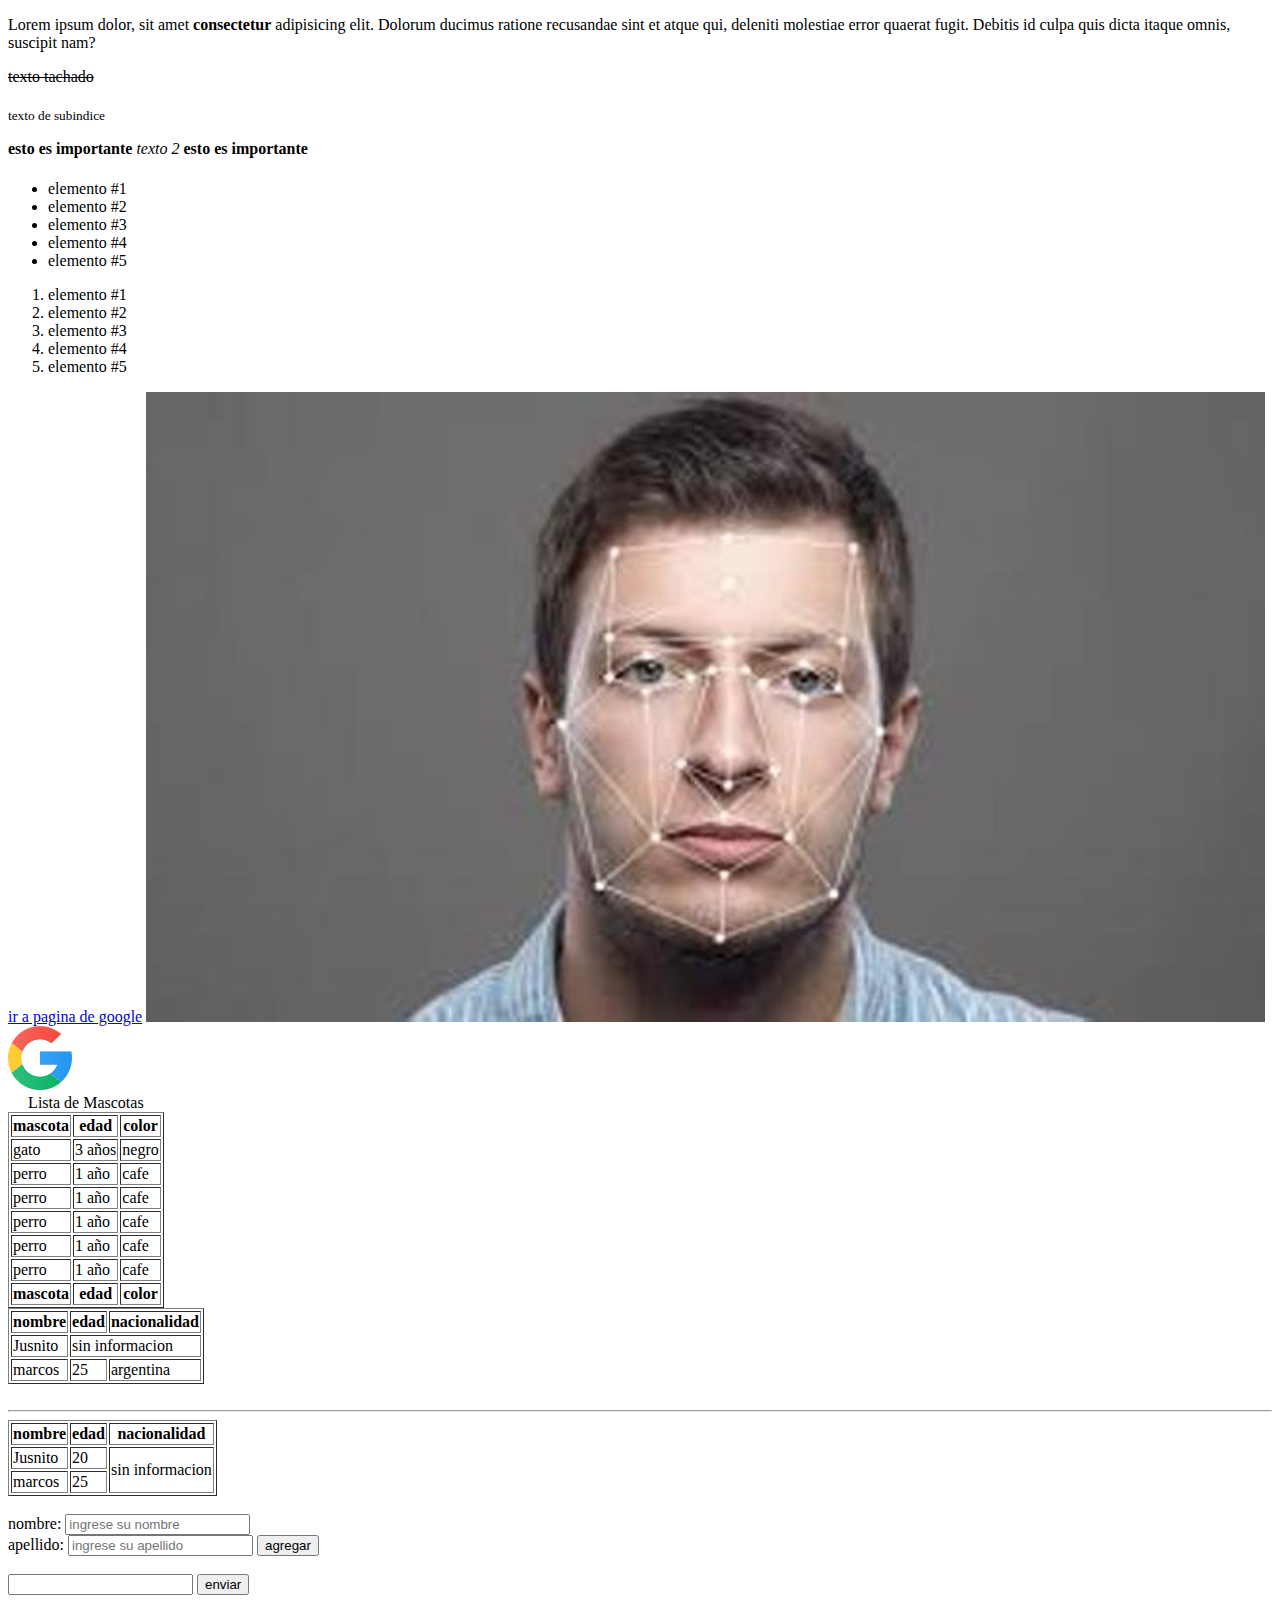
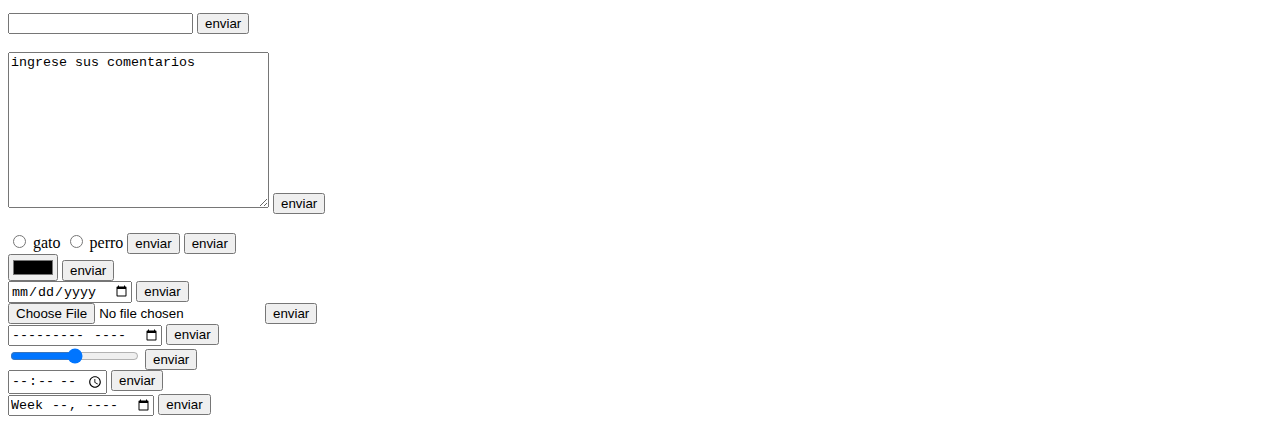
<file: index.html>
<!DOCTYPE html>
<html lang="es">
<head>
    <meta charset="UTF-8">
    <meta http-equiv="X-UA-Compatible" content="IE=edge">
    <meta name="viewport" content="width=device-width, initial-scale=1.0">
    <title>primeros pasos</title>
</head>
<body>
    <p>Lorem ipsum dolor, sit amet <b>consectetur</b> adipisicing elit. Dolorum ducimus ratione recusandae sint et atque qui, deleniti molestiae error quaerat fugit. Debitis id culpa quis dicta itaque omnis, suscipit nam?</p>
    <s>texto tachado</s>
    <p><sub>texto de subindice</sub></p>
    <strong>esto es importante</strong>
    <i>texto 2</i>
    <b>esto es importante</b>
    <h1></h1>
<!--listas-->
<ul> <!--desordenadas-->
    <li>elemento #1</li>
    <li>elemento #2</li>
    <li>elemento #3</li>
    <li>elemento #4</li>
    <li>elemento #5</li>
</ul>
<ol> <!--ordenadas-->
    <li>elemento #1</li>
    <li>elemento #2</li>
    <li>elemento #3</li>
    <li>elemento #4</li>
    <li>elemento #5</li>  
    </ol>
<!--anclas o vinvulos-->
    <a href="https://www.google.cl"> ir a pagina de google</a>
<!--imagenes-->
    <img src="cara-kld--1200x630@abc.jpg" alt=" cara de alguien">
<!--imagen con vinculo-->
<a href="https://www.google.cl"><img src="2993685_brand_brands_google_logo_logos_icon.png" alt=" ir a google"></a>
<!--tablas-->
    <table border="1">
        <caption>Lista de Mascotas</caption>
        <thead>
            <tr>
                <th>mascota</th>
                <th>edad</th>
                <th>color</th>
            </tr>
        </thead>
        <tfoot> <!--para tablas extensas-->
            <tr>
                <th>mascota</th>
                <th>edad</th>
                <th>color</th>
            </tr>
        </tfoot>
        <tbody>
            <tr>
               <td>gato</td> 
               <td>3 años</td> 
               <td>negro</td> 
            </tr>
            <tr>
                <td>perro</td>
                <td>1 año</td>
                <td>cafe</td>
            </tr>
            <tr>
                <td>perro</td>
                <td>1 año</td>
                <td>cafe</td>
            </tr>
            <tr>
                <td>perro</td>
                <td>1 año</td>
                <td>cafe</td>
            </tr>
            <tr>
                <td>perro</td>
                <td>1 año</td>
                <td>cafe</td>
            </tr>
            <tr>
                <td>perro</td>
                <td>1 año</td>
                <td>cafe</td>
            </tr>
        </tbody>
    </table>

    <table border="1">
        <thead>
            <tr>
                <th>nombre</th>
                <th>edad</th>
                <th>nacionalidad</th>
            </tr>
        </thead>
        <tbody>
            <tr>
                <td>Jusnito</td>
                <td colspan="2">sin informacion</td>
            </tr>
            <tr>
                <td>marcos</td>
                <td>25</td>
                <td>argentina</td>
            </tr>
        </tbody>
    </table>
<br>
<hr>
    <table border="1">
        <thead>
            <tr>
                <th>nombre</th>
                <th>edad</th>
                <th>nacionalidad</th>
            </tr>
        </thead>
        <tbody>
            <tr>
                <td>Jusnito</td>
                <td>20</td>
                <td rowspan="2">sin informacion</td>
            </tr>
            <tr>
                <td>marcos</td>
                <td>25</td>
                
            </tr>
        </tbody>
    </table>
<br>
<!--formularios-->
<form action="enviando.html" method="GET">
    <label for="nombre">nombre:</label> <!--etiqueta para relacionar con el input-->
    <input name="nombre" id="nombre" type="text" placeholder="ingrese su nombre" required>
    <br>
    <label for="apellido">apellido:</label>
    <input name="apellido" id="apellido" type="text" placeholder="ingrese su apellido"> 
    <button type="submit">agregar</button>
</form>

<br>

<form action="">
    <input type="email" required>
    <button type="submit">enviar</button>
</form>
<br>
<form action="">
    <input type="password">
    <button type="submit">enviar</button>
</form>
<br>
<form action="">
    <textarea name="" id="" cols="30" rows="10">ingrese sus comentarios</textarea>
    <button type="submit">enviar</button>
</form>
<br>
<form action="">
    <input type="radio" value="gato" id="gato" name="mascota"> 
    <label for="gato">gato</label>
    <input type="radio" value="perro" id="perro" name="mascota">
    <label for="perro">perro</label>
    <button type="submit">enviar</button>
    <input type="button" value="enviar">
    <br>
    <form action="">
        <input type="color">
        <button type="submit">enviar</button>
    </form>
</form>
<form action="">
    <input type="date">
    <button type="submit">enviar</button>
</form>
<form action="">
    <input type="file">
    <button type="submit">enviar</button>
</form>
<form action="">
    <input type="month">
    <button type="submit">enviar</button>
</form>
<form action="">
    <input type="range">
    <button type="submit">enviar</button>
</form>
<form action="">
    <input type="time">
    <button type="submit">enviar</button>
</form>
<form action="">
    <input type="week">
    <button type="submit">enviar</button>
</form>
</body>
</html>
</file>
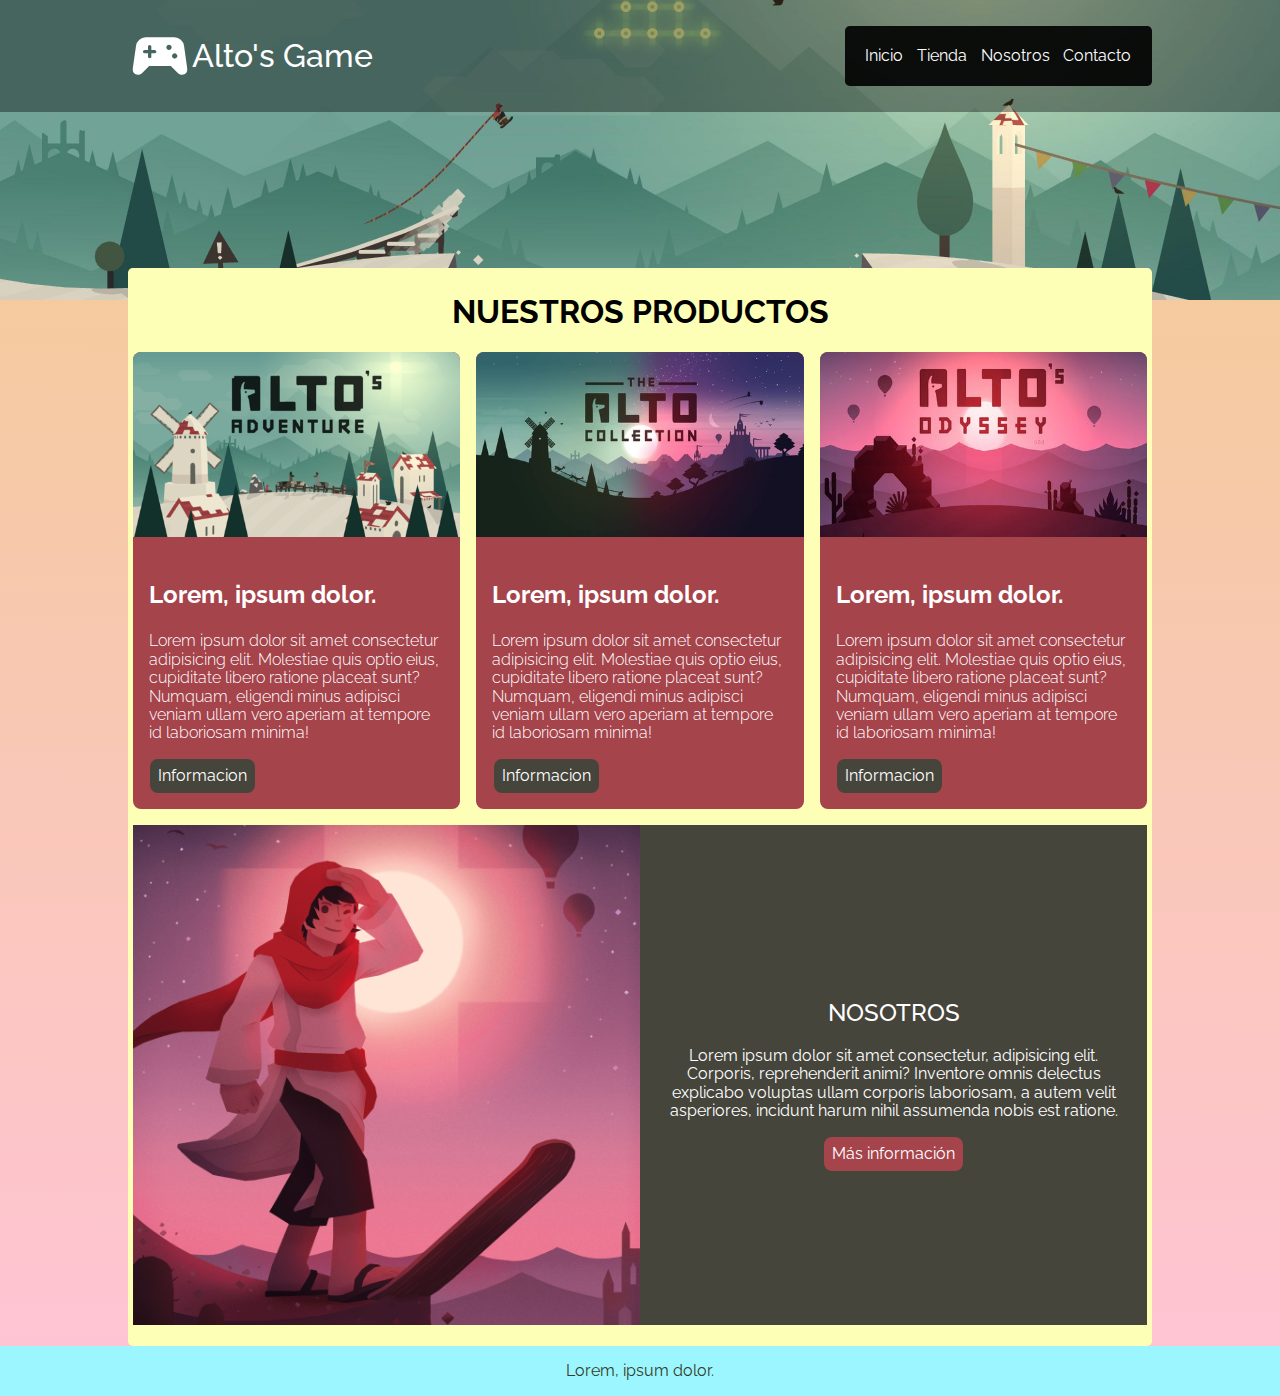
<file: ejercicio-flexbox/index.html>
<!DOCTYPE html>
<html lang="en">
<head>
    <meta charset="UTF-8">
    <meta http-equiv="X-UA-Compatible" content="IE=edge">
    <meta name="viewport" content="width=device-width, initial-scale=1.0">
    <title>Altos Games</title>
    <link rel="stylesheet" href="normalize.css">
    <link rel="preconnect" href="https://fonts.googleapis.com">
    <link rel="preconnect" href="https://fonts.gstatic.com" crossorigin>
    <link href="https://fonts.googleapis.com/css2?family=Raleway:wght@200;300;400;500&display=swap" rel="stylesheet">
    <link rel="stylesheet" href="style.css">
</head>
<body>
    <header class="bg-header">
        <div class="bg-navbar">
            <div class="container">
                <div class="navbar">
                    <a href="" class="navbar-brand">
                        <img src="imagenes/sports_esports_FILL1_wght400_GRAD0_opsz48.svg" alt="">
                        Alto's Game
                    </a>
                    <nav class="navbar-nav">
                        <a href="" class="navbar-link">Inicio</a>
                        <a href="" class="navbar-link">Tienda</a>
                        <a href="" class="navbar-link">Nosotros</a>
                        <a href="" class="navbar-link">Contacto</a>
                    </nav>
                </div>
            </div>
        </div>
    </header>
    <main class="container main">
        <h1 class="main-title">Nuestros Productos</h1>
        <section class="tienda">
            <article class="card">
                <img src="imagenes/card-1-min.png" alt="" class="card-img">
                <div class="card-body">
                    <h5>Lorem, ipsum dolor.</h5>
                    <p>Lorem ipsum dolor sit amet consectetur adipisicing elit. Molestiae quis optio eius, cupiditate libero ratione placeat sunt? Numquam, eligendi minus adipisci veniam ullam vero aperiam at tempore id laboriosam minima!</p>
                    <a href="" class="btn btn-info">Informacion</a>
                </div>
            </article>
            <article class="card">
                <img src="imagenes/card-2-min.jpg" alt="" class="card-img">
                <div class="card-body">
                    <h5>Lorem, ipsum dolor.</h5>
                    <p>Lorem ipsum dolor sit amet consectetur adipisicing elit. Molestiae quis optio eius, cupiditate libero ratione placeat sunt? Numquam, eligendi minus adipisci veniam ullam vero aperiam at tempore id laboriosam minima!</p>
                    <a href="" class="btn btn-info">Informacion</a>
                </div>
            </article>
            <article class="card">
                <img src="imagenes/card-3-min.jpg" alt="" class="card-img">
                <div class="card-body">
                    <h5>Lorem, ipsum dolor.</h5>
                    <p>Lorem ipsum dolor sit amet consectetur adipisicing elit. Molestiae quis optio eius, cupiditate libero ratione placeat sunt? Numquam, eligendi minus adipisci veniam ullam vero aperiam at tempore id laboriosam minima!</p>
                    <a href="" class="btn btn-info">Informacion</a>
                </div>
            </article>
        </section>
        <section class="nosotros">
            <div class="nosotros-col-img"></div>
            <div class="nosotros-col-text">
            <div class="nosotros-body">
                <h2>Nosotros</h2>
                <p>Lorem ipsum dolor sit amet consectetur, adipisicing elit. Corporis, reprehenderit animi? Inventore omnis delectus explicabo voluptas ullam corporis laboriosam, a autem velit asperiores, incidunt harum nihil assumenda nobis est ratione.</p>
                <a href="#" class="btn btn-danger">Más información</a>
            </div>
        </div>
        </section>
    </main>
    <footer class="bg-footer">
        <div class="container">
            <p>Lorem, ipsum dolor.</p>
        </div>
    </footer>
</body>
</html>
</file>
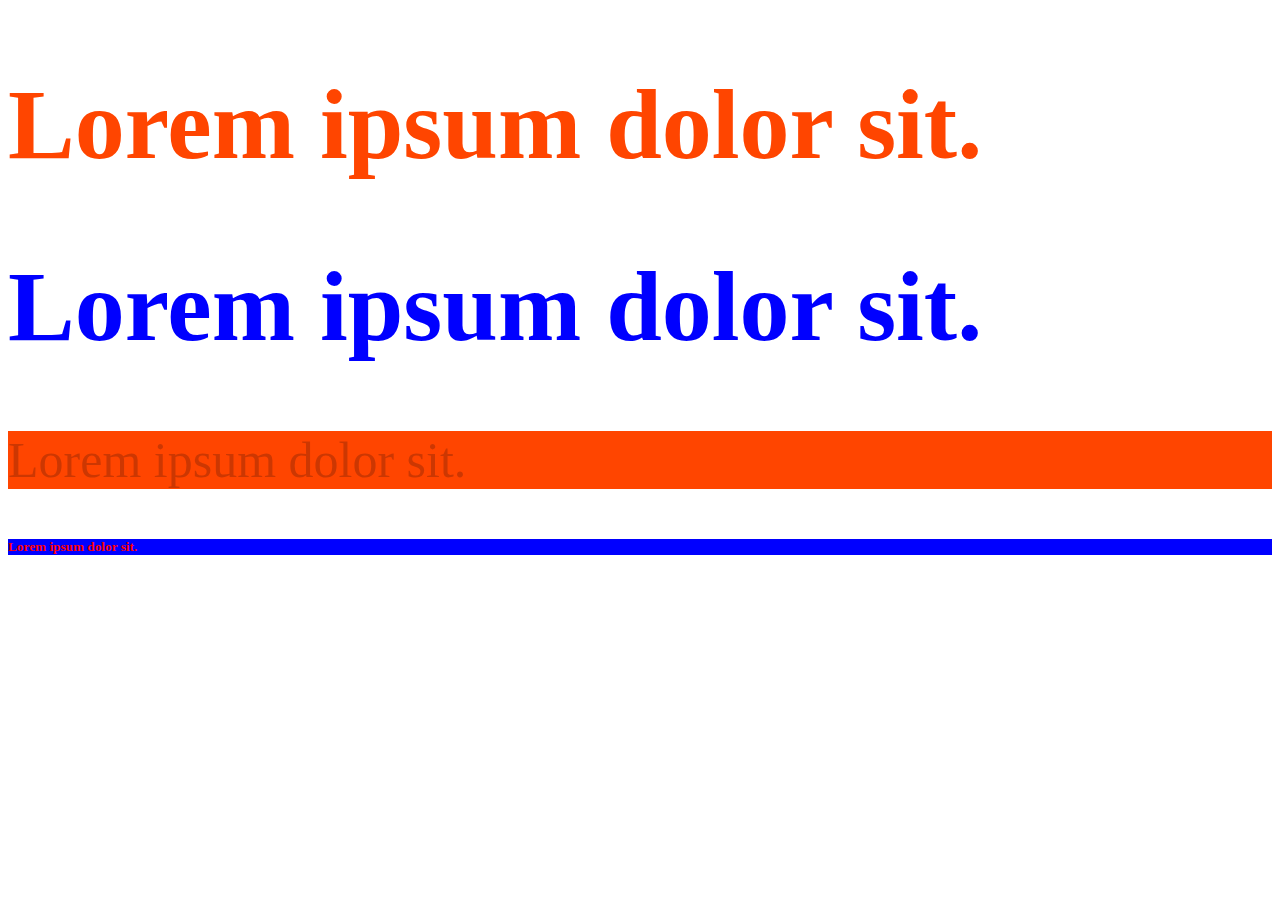
<file: intro css/index.html>
<!DOCTYPE html>
<html lang="es">
<head>
    <meta charset="UTF-8">
    <meta http-equiv="X-UA-Compatible" content="IE=edge">
    <meta name="viewport" content="width=device-width, initial-scale=1.0">
    <link rel="stylesheet" href="style.css">
    <title>Document</title>
</head>
<body>
    <h1>Lorem ipsum dolor sit.</h1>
    <h1 id="encabezado-1">Lorem ipsum dolor sit.</h1>
    <p>Lorem ipsum dolor sit.</p>
    <h5 class="text-danger bg-blue">Lorem ipsum dolor sit.</h5>
</body>
</html>
</file>
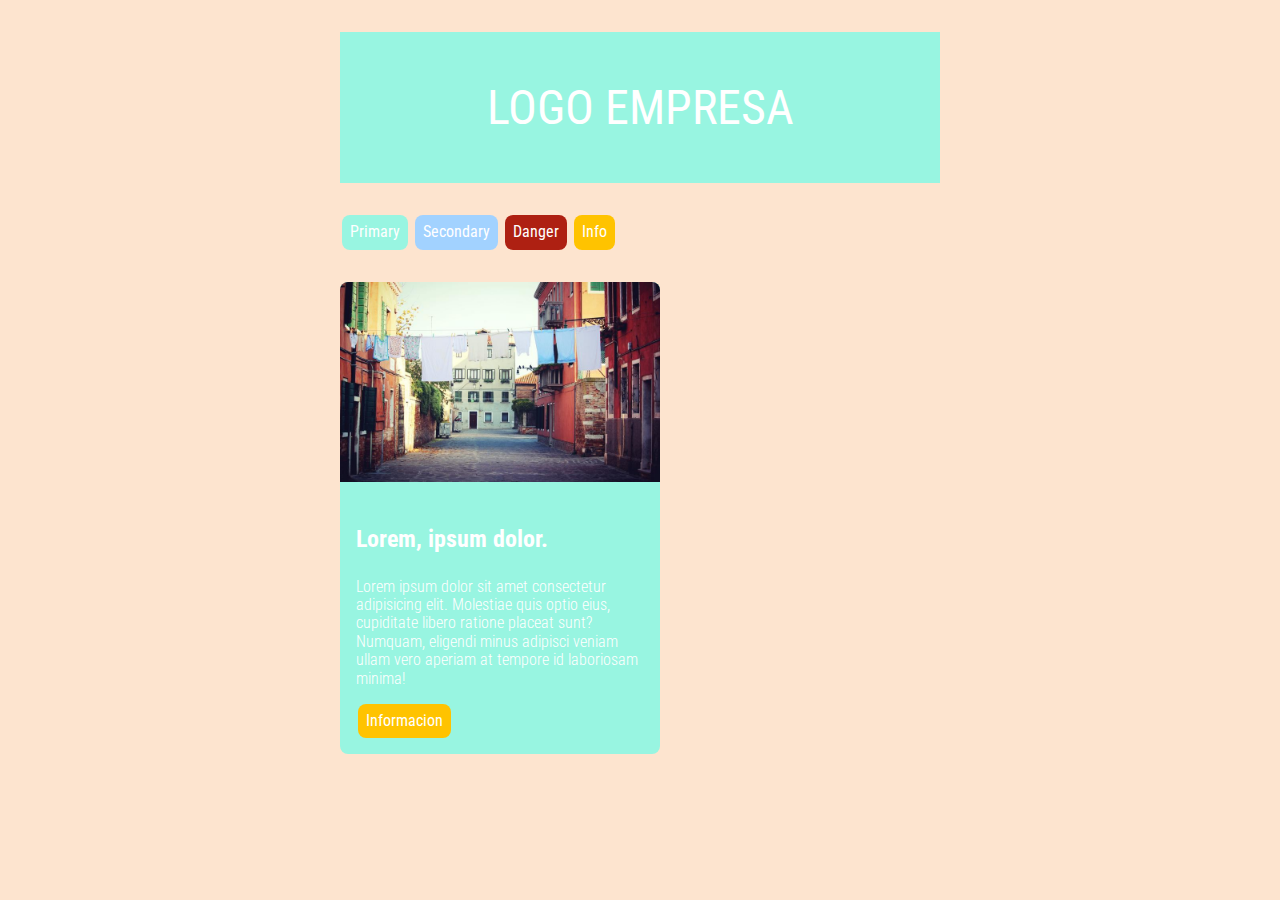
<file: practica css intermedio/index.html>
<!DOCTYPE html>
<html lang="es">
<head>
    <meta charset="UTF-8">
    <meta http-equiv="X-UA-Compatible" content="IE=edge">
    <meta name="viewport" content="width=device-width, initial-scale=1.0">
    <link rel="stylesheet" href="style.css">
    <title>Document</title>
    <link rel="stylesheet" href="normalize.css">
    <link rel="preconnect" href="https://fonts.googleapis.com">
    <link rel="preconnect" href="https://fonts.gstatic.com" crossorigin>
    <link href="https://fonts.googleapis.com/css2?family=Roboto+Condensed:wght@300;400;700&display=swap" rel="stylesheet">
</head>
<body>
    <header class="container mt-2">
        <a href="#" class="logo">LOGO EMPRESA</a>
    </header>
    <nav class="container mt-2">
        <a href="" class=" btn btn-primary">Primary</a>
        <a href="" class="btn btn-secondary">Secondary</a>
        <a href="" class="btn btn-danger">Danger</a>
        <a href="" class="btn btn-info">Info</a>
    </nav>
    <section class="container mt-2">
        <article class="card">
            <img src="imagenes/308-800x500.jpg" alt="" class="card-img">
            <div class="card-body">
                <h5>Lorem, ipsum dolor.</h5>
                <p>Lorem ipsum dolor sit amet consectetur adipisicing elit. Molestiae quis optio eius, cupiditate libero ratione placeat sunt? Numquam, eligendi minus adipisci veniam ullam vero aperiam at tempore id laboriosam minima!</p>
                <a href="" class="btn btn-info">Informacion</a>
            </div>
        </article>
    </section>
</body>
</html>
</file>
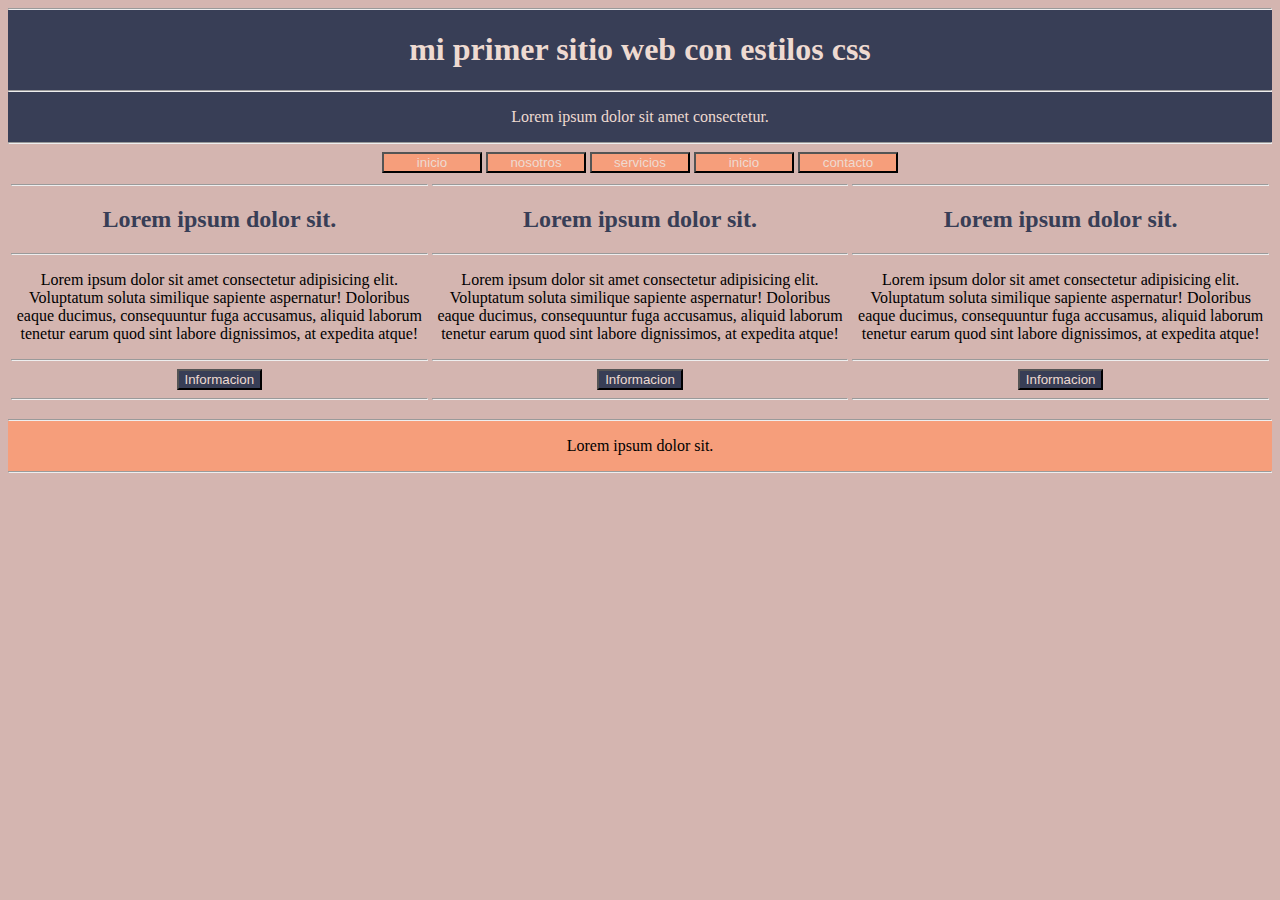
<file: practica/index.htm>
<!DOCTYPE html>
<html lang="es">
<head>
    <meta charset="UTF-8">
    <meta http-equiv="X-UA-Compatible" content="IE=edge">
    <meta name="viewport" content="width=device-width, initial-scale=1.0">
    <title>Practica</title>
    <link rel="stylesheet" href="style.css">
</head>
<body>
    <header class="bg-primary">
        <hr>
        <h1 class="text-light text-center">mi primer sitio web con estilos css</h1>
        <hr>
        <p class="text-light text-center">Lorem ipsum dolor sit amet consectetur.</p>
        <hr>
    </header>

    <nav class="text-center">
        <button class="text-light bg-secondary width-100">inicio</button>
        <button class="text-light bg-secondary width-100">nosotros</button>
        <button class="text-light bg-secondary width-100">servicios</button>
        <button class="text-light bg-secondary width-100">inicio</button>
        <button class="text-light bg-secondary width-100">contacto</button>
    </nav>

    <div class="">
        <table>
            <tr>
                <td>
                    <div class="bg-info text-center">
                    <hr>
                    <h2 class="text-primary">Lorem ipsum dolor sit.</h2>
                    <hr>
                    <p>Lorem ipsum dolor sit amet consectetur adipisicing elit. Voluptatum soluta similique sapiente aspernatur! Doloribus eaque ducimus, consequuntur fuga accusamus, aliquid laborum tenetur earum quod sint labore dignissimos, at expedita atque!</p>
                    <hr>
                    <button class="bg-primary text-light">Informacion</button>
                    <hr>
                </div>
                </td>
                <td>
                    <div class="bg-info text-center">
                    <hr>
                    <h2 class="text-primary">Lorem ipsum dolor sit.</h2>
                    <hr>
                    <p>Lorem ipsum dolor sit amet consectetur adipisicing elit. Voluptatum soluta similique sapiente aspernatur! Doloribus eaque ducimus, consequuntur fuga accusamus, aliquid laborum tenetur earum quod sint labore dignissimos, at expedita atque!</p>
                    <hr>
                    <button class="bg-primary text-light">Informacion</button>
                    <hr>
                </div>
                </td>
                <td>
                    <div class="bg-info text-center">
                    <hr>
                    <h2 class="text-primary">Lorem ipsum dolor sit.</h2>
                    <hr>
                    <p>Lorem ipsum dolor sit amet consectetur adipisicing elit. Voluptatum soluta similique sapiente aspernatur! Doloribus eaque ducimus, consequuntur fuga accusamus, aliquid laborum tenetur earum quod sint labore dignissimos, at expedita atque!</p>
                    <hr>
                    <button class="bg-primary text-light">Informacion</button>
                    <hr>
                </div>
                </td>
            </tr>
        </table>
    </div>

    <footer class="bg-secondary"> 
        <hr>
        <p class="text-center">
            Lorem ipsum dolor sit.
        </p>
        <hr>
    </footer>

</body>
</html>
</file>
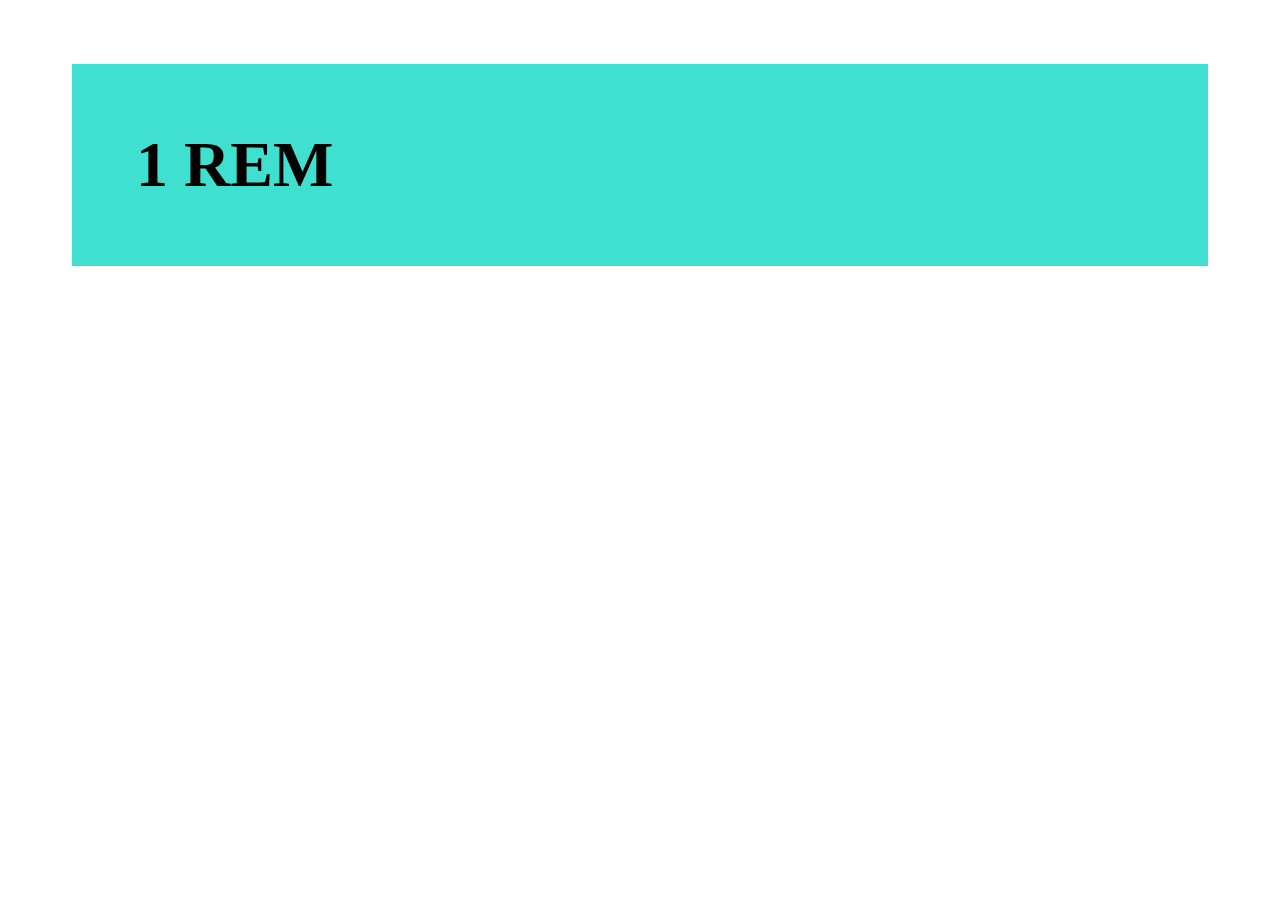
<file: rem y em/index.html>
<!DOCTYPE html>
<html lang="en">
<head>
    <meta charset="UTF-8">
    <meta http-equiv="X-UA-Compatible" content="IE=edge">
    <meta name="viewport" content="width=device-width, initial-scale=1.0">
    <link rel="stylesheet" href="style.css">
    <title>Document</title>
</head>
<body>
    <h1> 1 REM</h1>
</body>
</html>
</file>
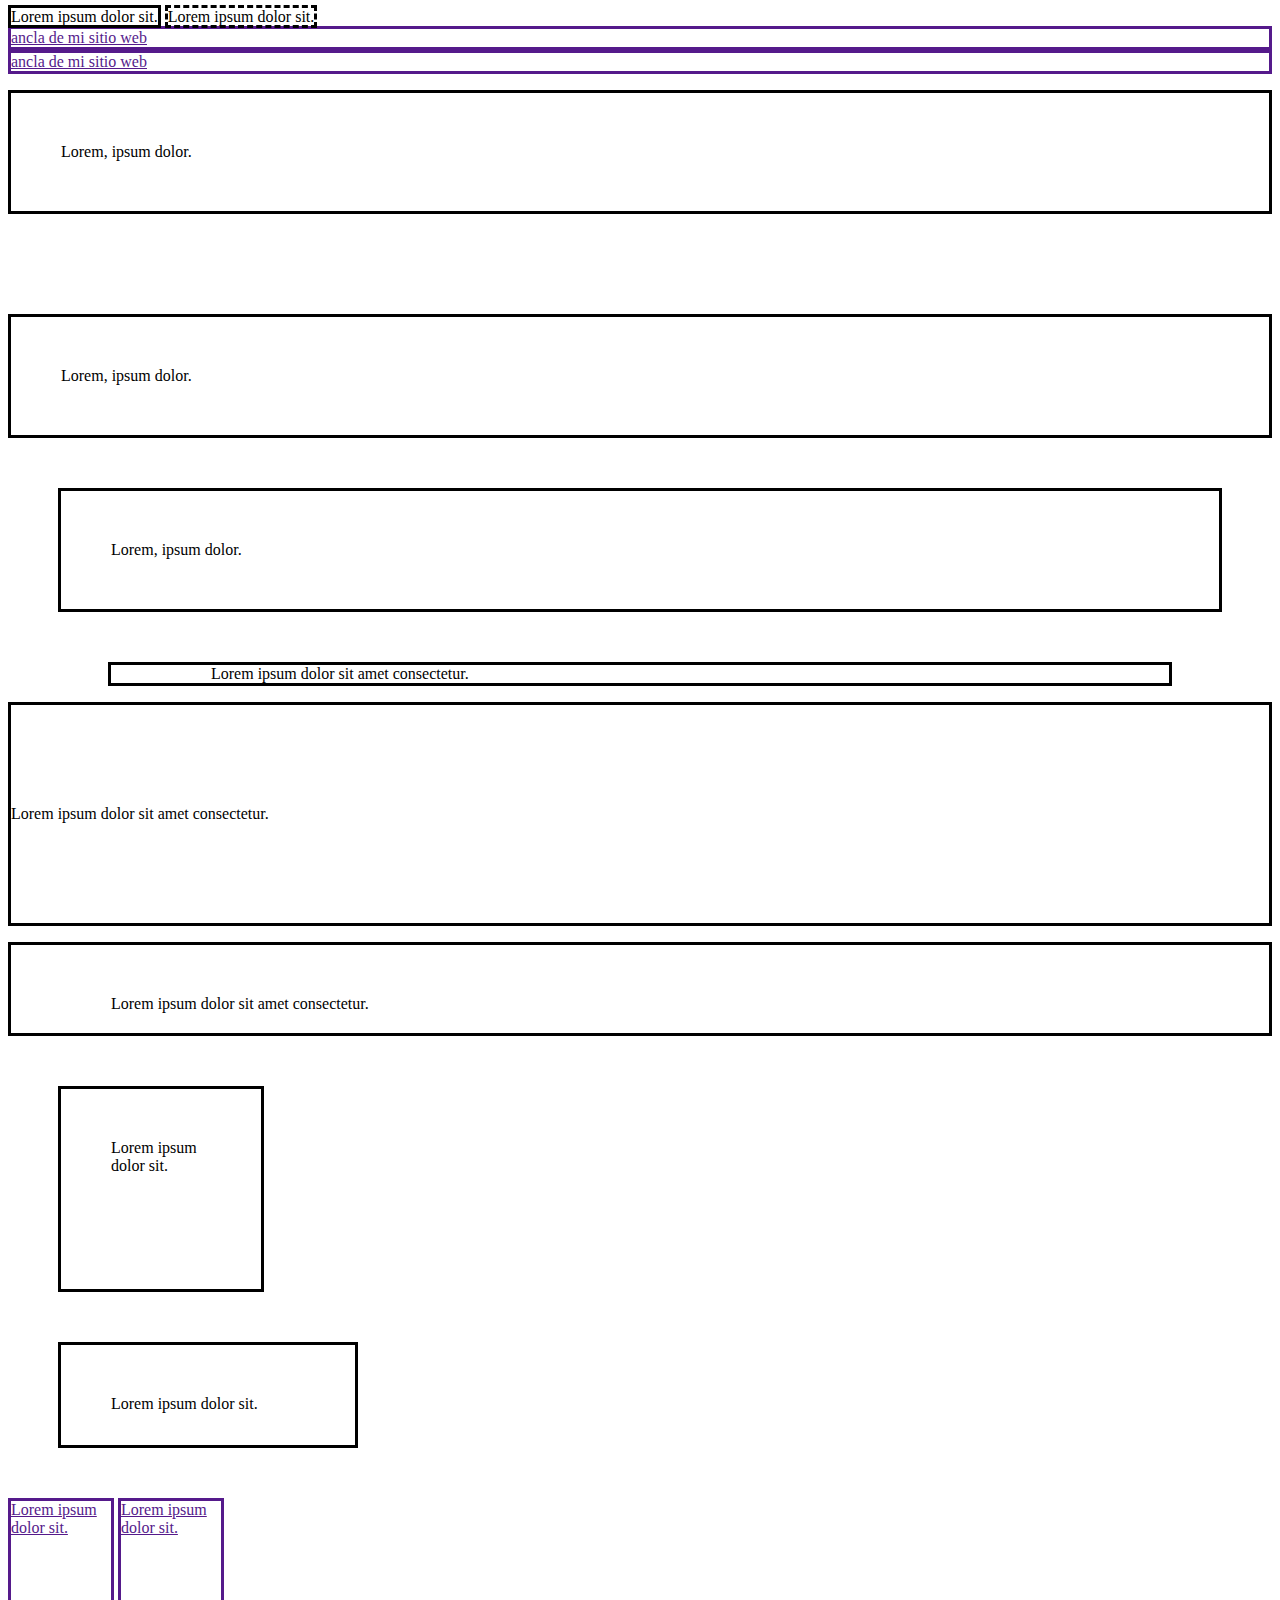
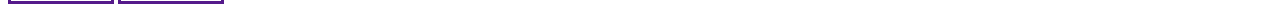
<file: css intermedio/bordes/index.html>
<!DOCTYPE html>
<html lang="es">
<head>
    <meta charset="UTF-8">
    <meta http-equiv="X-UA-Compatible" content="IE=edge">
    <meta name="viewport" content="width=device-width, initial-scale=1.0">
    <title>Document</title>
    <link rel="stylesheet" href="style.css">
</head>
<body>
        <p class="border-solid display-inline">Lorem ipsum dolor sit.</p>
        <p class="border-dashed display-inline">Lorem ipsum dolor sit.</p>
        <a href="" class="border-solid display-block"> ancla de mi sitio web</a>
        <a href="" class="border-solid display-block"> ancla de mi sitio web</a>
        <p class="border pt-50 pb-50 pr-50 pl-50">Lorem, ipsum dolor.</p>
        <p class="border p-total mt-100">Lorem, ipsum dolor.</p>
        <p class="border p-50 m-50">Lorem, ipsum dolor.</p>
        <p class=" border px-100 mx-100">Lorem ipsum dolor sit amet consectetur.</p>
        <p class=" border py-100">Lorem ipsum dolor sit amet consectetur.</p>
        <p class=" border p-linea">Lorem ipsum dolor sit amet consectetur.</p>
        <p class="border w-100 h-100 p-50 m-50">Lorem ipsum dolor sit.</p>
        <p class="border w-300 h-100 p-50 m-50 border-box">Lorem ipsum dolor sit.</p>
        <a href="" class="border w-100 h-100 d-inline-block">Lorem ipsum dolor sit.</a>
        <a href="" class="border w-100 h-100 d-inline-block">Lorem ipsum dolor sit.</a>

</body>
</html>
</file>
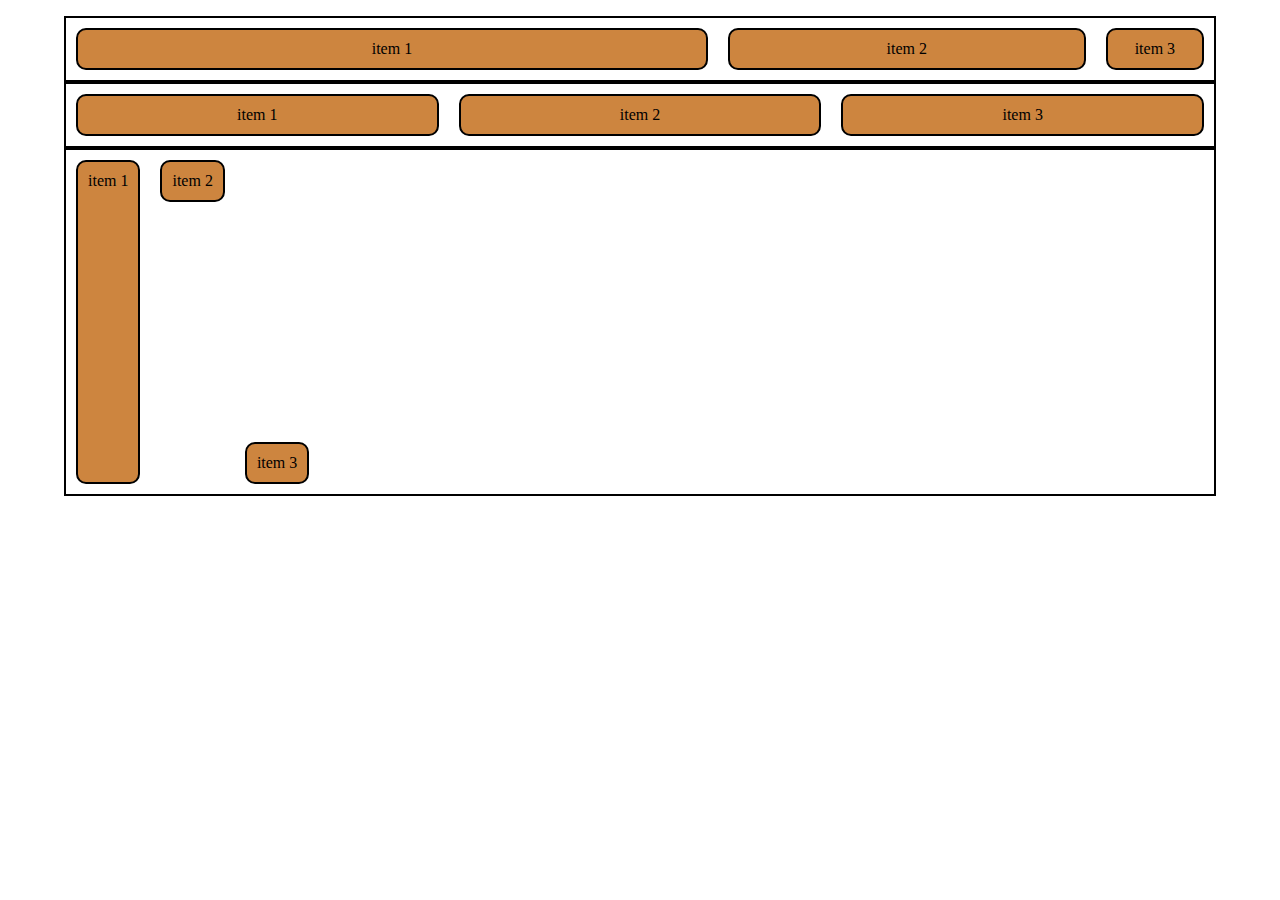
<file: flex-box/fundamentos/index.html>
<!DOCTYPE html>
<html lang="es">
<head>
    <meta charset="UTF-8">
    <meta http-equiv="X-UA-Compatible" content="IE=edge">
    <meta name="viewport" content="width=device-width, initial-scale=1.0">
    <title>flex-box</title>
    <link rel="stylesheet" href="style.css">
</head>
<body class="container">
    <div class="border flex-container">
        <div class="item flex-grow-1 flex-basis-1">item 1</div>
        <div class="item flex-grow-1 flex-shrink-0">item 2</div>
        <div class="item flex-grow-1">item 3</div>
    </div>
    <div class="border flex-container">
        <div class="item flex-2">item 1</div>
        <div class="item flex-2">item 2</div>
        <div class="item flex-2">item 3</div>
    </div>
    <div class="border flex-container">
        <div class="item h-300">item 1</div>
        <div class="item align-self-start">item 2</div>
        <div class="item">item 3</div>
    </div>
</body>
</html>
</file>
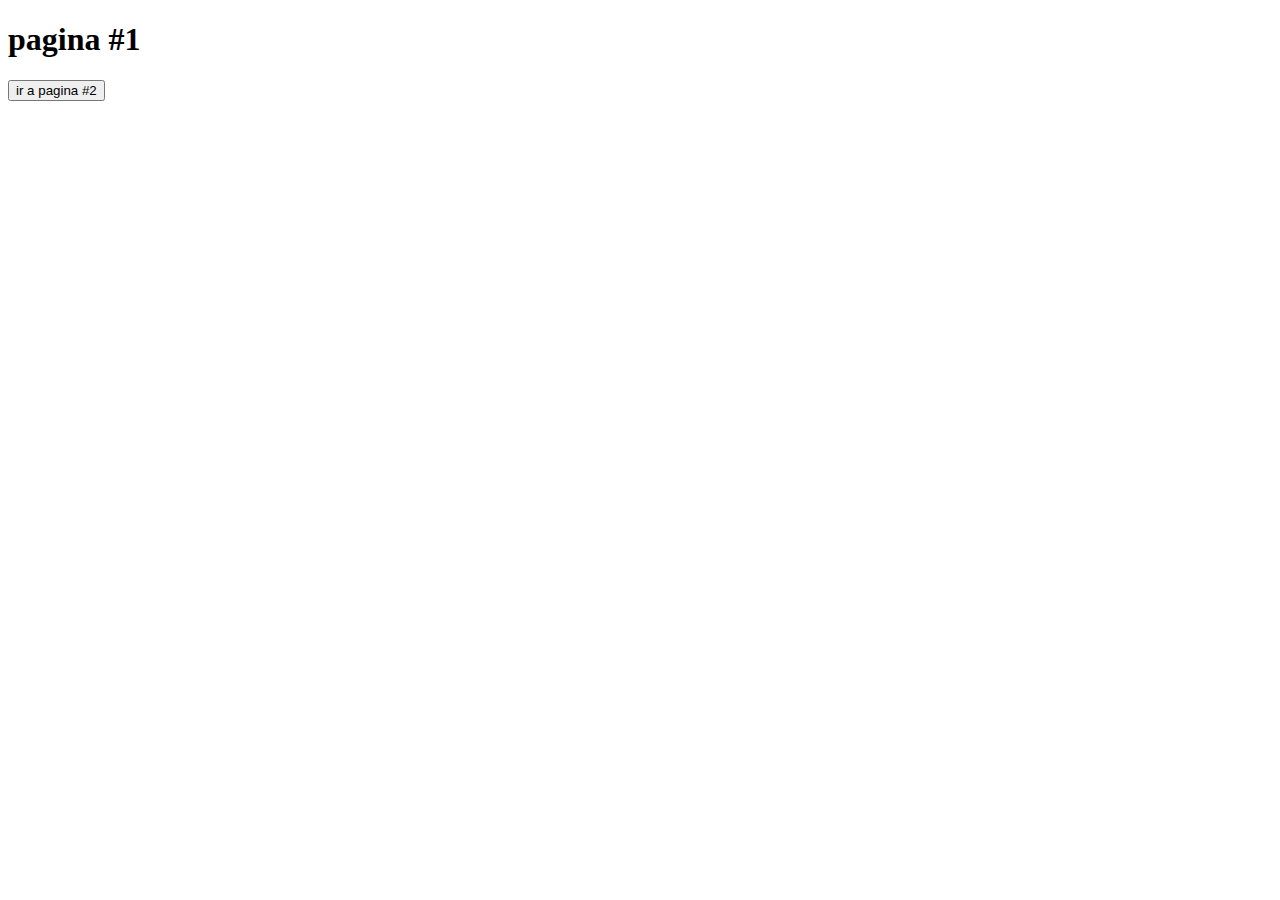
<file: pagina.html>
<!DOCTYPE html>
<html lang="en">
<head>
    <meta charset="UTF-8">
    <meta http-equiv="X-UA-Compatible" content="IE=edge">
    <meta name="viewport" content="width=device-width, initial-scale=1.0">
    <title>Pagina 1</title>
</head>
<body>
    <h1>pagina #1</h1>
    <a href="pagina2.html">
        <button>ir a pagina #2</button>
    </a>
</body>
</html>
</file>
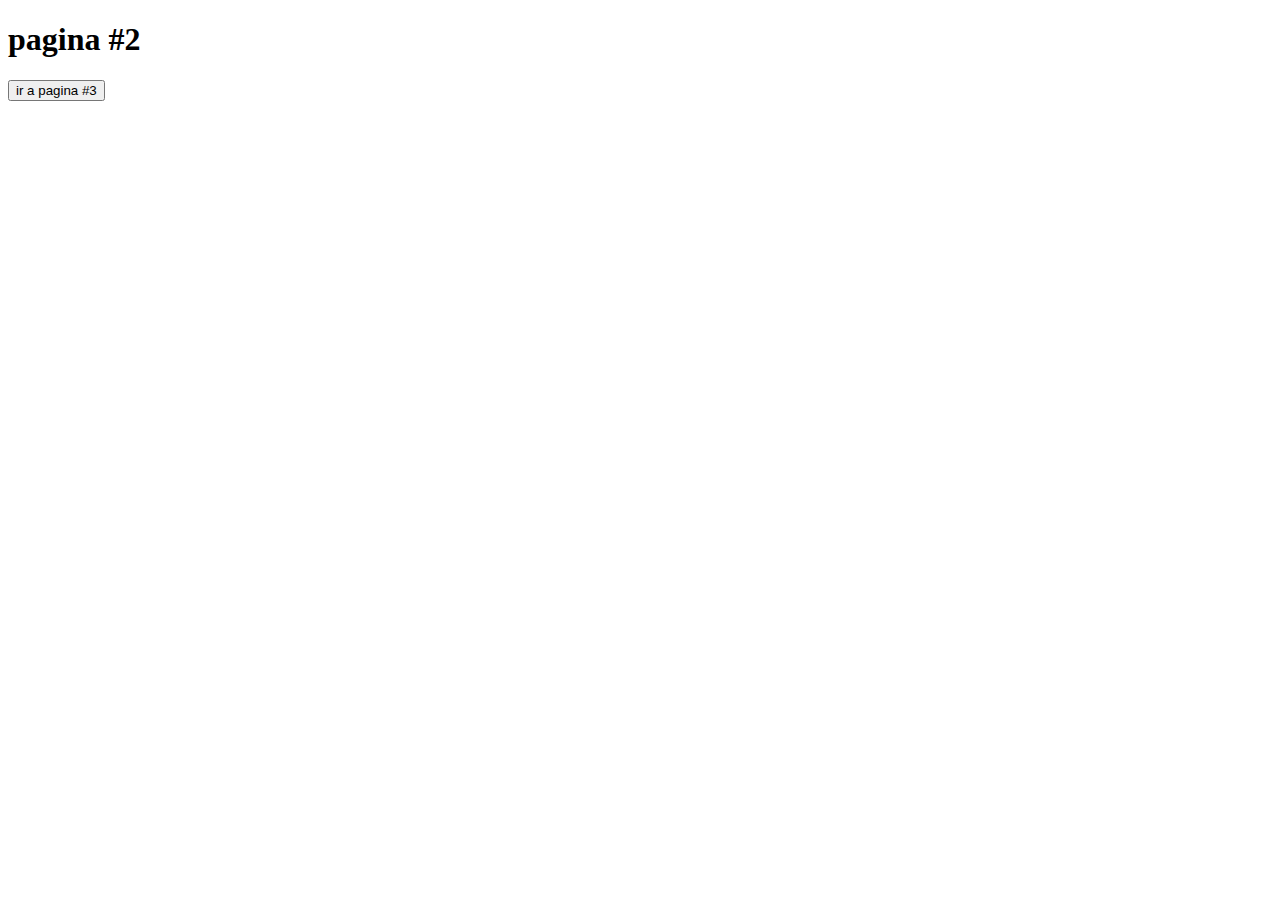
<file: pagina2.html>
<!DOCTYPE html>
<html lang="en">
<head>
    <meta charset="UTF-8">
    <meta http-equiv="X-UA-Compatible" content="IE=edge">
    <meta name="viewport" content="width=device-width, initial-scale=1.0">
    <title>Document</title>
</head>
<body>
    <h1>pagina #2</h1>
    <a href="pagina3.html">
        <button>ir a pagina #3</button>
    </a>
</body>
</html>
</file>
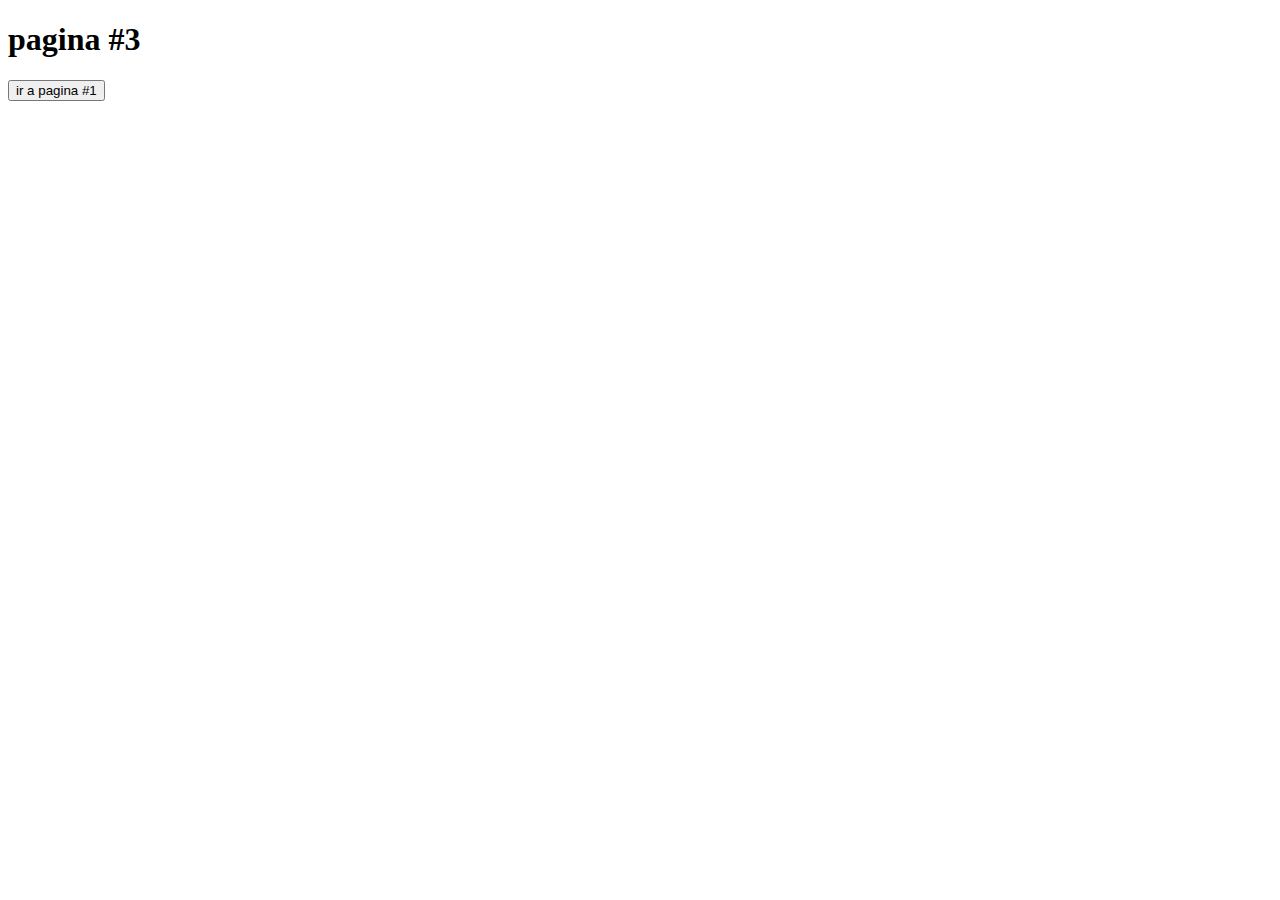
<file: pagina3.html>
<!DOCTYPE html>
<html lang="en">
<head>
    <meta charset="UTF-8">
    <meta http-equiv="X-UA-Compatible" content="IE=edge">
    <meta name="viewport" content="width=device-width, initial-scale=1.0">
    <title>Document</title>
</head>
<body>
    <h1>pagina #3</h1>
    <a href="pagina.html">
        <button>ir a pagina #1</button>
    </a>
</body>
</html>
</file>
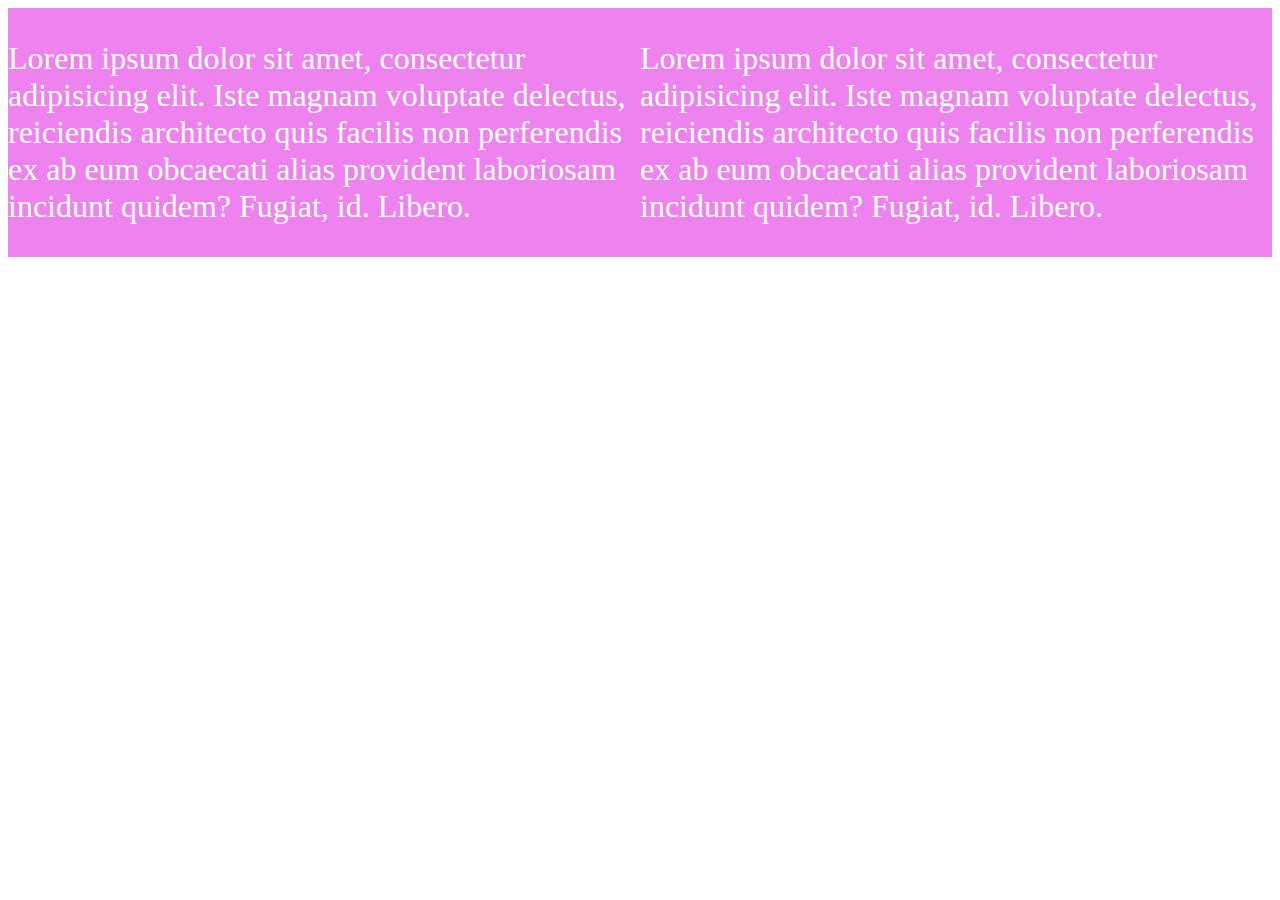
<file: ejercicio-flexbox/queries.html>
<!DOCTYPE html>
<html lang="es">
<head>
    <meta charset="UTF-8">
    <meta http-equiv="X-UA-Compatible" content="IE=edge">
    <meta name="viewport" content="width=device-width, initial-scale=1.0">
    <title>Query</title>
    <style>
        main{
            background-color: black;
            color: white;
        }
        @media(min-width: 576px){
            main {
                background-color: peru;
                display: flex;
            }
            article {
                font-size: 2rem;
            }
        }

        @media (min-width: 768px){
            main {
                background-color: violet;
            }
        }
    </style>
</head>
<body>
    <main>
        <article>
            <p>Lorem ipsum dolor sit amet, consectetur adipisicing elit. Iste magnam voluptate delectus, reiciendis architecto quis facilis non perferendis ex ab eum obcaecati alias provident laboriosam incidunt quidem? Fugiat, id. Libero.</p>
        </article>
        <article>
            <p>Lorem ipsum dolor sit amet, consectetur adipisicing elit. Iste magnam voluptate delectus, reiciendis architecto quis facilis non perferendis ex ab eum obcaecati alias provident laboriosam incidunt quidem? Fugiat, id. Libero.</p>
        </article>
    </main>
</body>
</html>
</file>
<file: ejercicio-flexbox/style.css>
html {
    box-sizing: border-box;
  }
  *, *:before, *:after {
    box-sizing: inherit;
  }

  body{
    font-family: 'Raleway', sans-serif;
    background-image: repeating-linear-gradient(0.5deg, #ffc4d6, #f2cc8f);
  }

  /*utilitarias*/
  .container{
      width: 80%;
      max-width: 1280px;
      margin-right: auto;
      margin-left: auto;
  }

  .btn{
    display: inline-block;
    text-decoration: none;
    font-size: 1rem;
    padding: 0.5em;
    margin: 0 0.1em;
    border-radius: 0.5em;
    
}

.btn-primary{
   
    background-color: #0F2620;
    color: white;
}

.btn-secondary{
  
    background-color: #7BA69A;
    color: white;
}

.btn-danger{
    background-color: #A6444C;
    color: white;
}

.btn-info{
    background-color: #45453C;
    color: white;
}

  /*header*/
  .bg-header{
      background-image: url('imagenes/bg-header-min.jpg');
      background-repeat: no-repeat;
      background-position: center;
      background-size: cover;
      height: 18.75em;
  }

  .bg-navbar{
      background-color: rgba(0, 0, 0, 0.377);
      padding: 1.5em 0;
  }

  .navbar{
      display: flex;
      flex-direction: column;
      align-items: center;
  }

@media(min-width: 768px){
    .navbar{
        flex-direction: row;
        justify-content: space-between;
    }
}

  .navbar-brand{
      display: flex;
      flex-direction: column;
      align-items: center;
      color: white;
      font-size: 2rem;
      text-decoration: none;
      font-weight: 500;
      margin-bottom: 1em;
  }

@media(min-width: 768px){
    .navbar-brand{
        flex-direction: row;
        margin-bottom: 0;
    }
}

  .navbar-brand img{
      width: 2em;
  }

  .navbar-nav{
      background-color: rgba(0, 0, 0, 0.9);
      border-radius: 0.3em;
      padding: 1em;
  }

  .navbar-link{
      display: inline-block;
      padding: 0.3em;
      color: white;
      text-decoration: none;  
  }

  .navbar-link:hover{
      background-color: white;
      color: black;
      border-radius: 0.5em;
  }

.main{
    background-color: #fdffb6;
    margin-top: -2em;
    padding: 0.3em;
    border-radius: 0.3em;
}

.main-title{
    text-align: center;
    text-transform: uppercase;
    
}


@media(min-width: 768px){
    .tienda{
        display: flex;
        gap: 1em;
    }
}

  .card{
    
    overflow: hidden; /*corta el contenido para que permanezca dentro de la tarjeta*/
    background-color: #A6444C;
    color: white;
    border-radius: 0.5rem;
    margin-bottom: 1em;
  }
  .card-img{
    width: 100%;
}

.card-body{
    padding: 1em;
}
.card-body h5{
    font-size: 1.5rem;
    margin: 1em 0;
    font-weight: 700;
}

.card-body p{
    font-weight: 300;
}

.nosotros{
    display: flex;
    flex-direction: column;
    align-items: center;
    margin-bottom: 1em;
    background-color: #45453C;
}

.nosotros-col-img{
    order: 2;
    background-image: url('imagenes/nosotros-min.png');
    background-position: center;
    background-repeat: no-repeat;
    background-size: cover;
    height: 21.875em;
    width: 100%;
}

.nosotros-col-text{
    order: 1;
}

@media (min-width: 576px){
    .nosotros-col-img{
        height: 31.25em;
    }
}

@media (min-width: 768px){
    .nosotros{
        flex-direction: row;
    }
    .nosotros-col-img{
        order: 1;
        flex: 1 1 0;
    }
    .nosotros-col-text{
        order: 2;
        flex:  1 1 0;
    }
}


.nosotros-body{
    padding: 1em;
    text-align: center;
    color: white;
}

.nosotros-body h2{
    text-transform: uppercase;
    font-weight: 500;
}

.nosotros-body p{
    font-size: 200;
}

.bg-footer{
    background-color: #9bf6ff;
    color: #333d29;
}

.bg-footer p{
    margin: 0;
    padding: 1em 0;
    text-align: center;
}
</file>
<file: intro css/style.css>
.text-danger{
    color: red;
}

.bg-blue{
    background-color: blue;
    
}

h1{
    font-size: 100px;
    color: orangered;
}
p{
    background-color: orangered;
    color: rgba(0, 0, 10, 0.2);
    font-size: 50px;
}
#encabezado-1{
    color: blue;
}
</file>
<file: practica css intermedio/style.css>
/*
primary: #98f5e1
secondary: #a2d2ff
danger: #ae2012
info: #ffc300
*/

html{
    box-sizing: border-box;
  }
  *, *:before, *:after {
    box-sizing: inherit;
}

body{
    font-family: 'Roboto Condensed', sans-serif;
    background-color: #fde4cf;
}

.container{
    width: 95%;
    max-width: 600px;
    margin-left: auto;
    margin-right: auto;
}

.mt-2{
    margin-top: 2rem;
}

.logo{
    background-color: #98f5e1;
    display: block;
    font-size: 3rem;
    padding: 1em;
    color: white;
    text-decoration: none;
    text-align: center;
}

.btn{
    display: inline-block;
    text-decoration: none;
    font-size: 1rem;
    padding: 0.5em;
    margin: 0 0.1em;
    border-radius: 0.5em;
    
}


.btn-primary{
   
    background-color: #98f5e1;
    color: white;
}

.btn-secondary{
  
    background-color: #a2d2ff;
    color: white;
}

.btn-danger{
    background-color: #ae2012;
    color: white;
}

.btn-info{
    background-color: #ffc300;
    color: white;
}

.card{
    width: 20rem;
    overflow: hidden; /*corta el contenido para que permanezca dentro de la tarjeta*/
    background-color: #98f5e1;
    color: white;
    border-radius: 0.5rem;
}

.card-img{
    width: 100%;
}

.card-body{
    padding: 1em;
}
.card-body h5{
    font-size: 1.5rem;
    margin: 1em 0;
    font-weight: 700;
}

.card-body p{
    font-weight: 300;
}

/*card*/
</file>
<file: practica/style.css>
/*colores de mi sitio web
primary: #383E56
secondary: #F69E7B
light: #EEDAD1
info: #D4B5B0 */

body{
    background-color: #D4B5B0;
}

.bg-primary{
    background-color: #383E56;
}

.text-primary{
    color: #383E56;
}

.bg-secondary{
    background-color: #F69E7B;
}

.bg-light{
    background-color: #EEDAD1;
}

.bg-info{
    background-color: #D4B5B0;
}

.text-light{
    color: #EEDAD1;
}
.text-center{
    text-align: center;
}
.text-secondary{
    color: #F69E7B;
}
.width-100{
    width: 100px;
}

.cards{
    display: grid;
    grid-auto-flow: inherit;
    
    
}
</file>
<file: rem y em/style.css>
html{
    font-size: 16px; /*tamaño de letra viene por defecto con el navegador*/
}

body{
    font-size: 32px;
}

h1{
    background-color: turquoise;
    padding: 1em;
    margin: 1em;
    font-size: 4rem;
}
</file>
<file: css intermedio/bordes/style.css>
.border-solid{
    border-style: solid;
}

.border-dashed{
    border-style: dashed;
}

.display-inline{
    display: inline;
}
.display-block{
    display: block;
    
}

.border{
    border-style: solid;
}

/* ejercicio de padding*/
.pt-50{
    padding-top: 50px;
}

.pb-50{
    padding-bottom: 50px;
}
.pr-50{
    padding-right: 50px;
}
.pl-50{
    padding-left: 50px;
}
.p-total{
    padding-top: 50px;
    padding-bottom: 50px;
    padding-right: 50px;
    padding-left: 50px;
}
.p-50{
    padding: 50px; /*para todos los lados iguales*/
}
.px-100{
    padding: 0 100px; /* el primer numero es para arriba y abajo y el segundo es para   izquierda y derecha*/
}
.py-100{
    padding: 100PX 0;
}
.p-linea{
    padding: 50px 30px 20px 100px; /*esto va en el sentido del reloj para leerlo*/
}

/*ejercicios de margin*/
.mt-100{
    margin-top: 100px;
}
.m-50{
    margin: 50px;
}
.mx-100{
    margin: 0 100px;
}

/*width y heigh*/
.w-100{
    width: 100px;
}
.w-300{
    width: 300px;
}
.h-100{
    height: 100px;
}
.d-inline-block{
    display: inline-block;
}
.border-box{
    box-sizing: border-box;
}
</file>
<file: flex-box/fundamentos/style.css>
.container{
    width: 90%;
    margin-left: auto;
    margin-right: auto;
    margin-top: 16px;
}
.border{
    border: 2px #000 solid;
}

.h-700{
    height: 700px;
}

.h-300{
    height: 300px;
}

.item{
    background-color: peru;
    text-align: center;
    border: 2px #000 solid;
    border-radius: 10px;
    margin: 10px;
    padding: 10px;
    /*width: 200px;*/
}



.flex-container{
    display: flex;
    flex-direction: row;
    flex-wrap: wrap;
   /* justify-content: center;*/
    align-items: flex-end;
    /*align-content: space-between;*/
}

.align-self-start{
    align-self: flex-start;
}

.order-1{
    order: 0;   
}
.order-2{
    order: 2;
}

.flex-grow-1{
    flex-grow: 1;
}

.flex-grow-2{
    flex-grow: 2;
}
.flex-shrink-0{
    width: 300px;
    flex-shrink: 0;
}
.flex-basis-1{
    flex-basis: 50%;
}

.flex-1{
    flex: 1;
}

.flex-2{
    flex: 1 1 300px;
}
</file>
